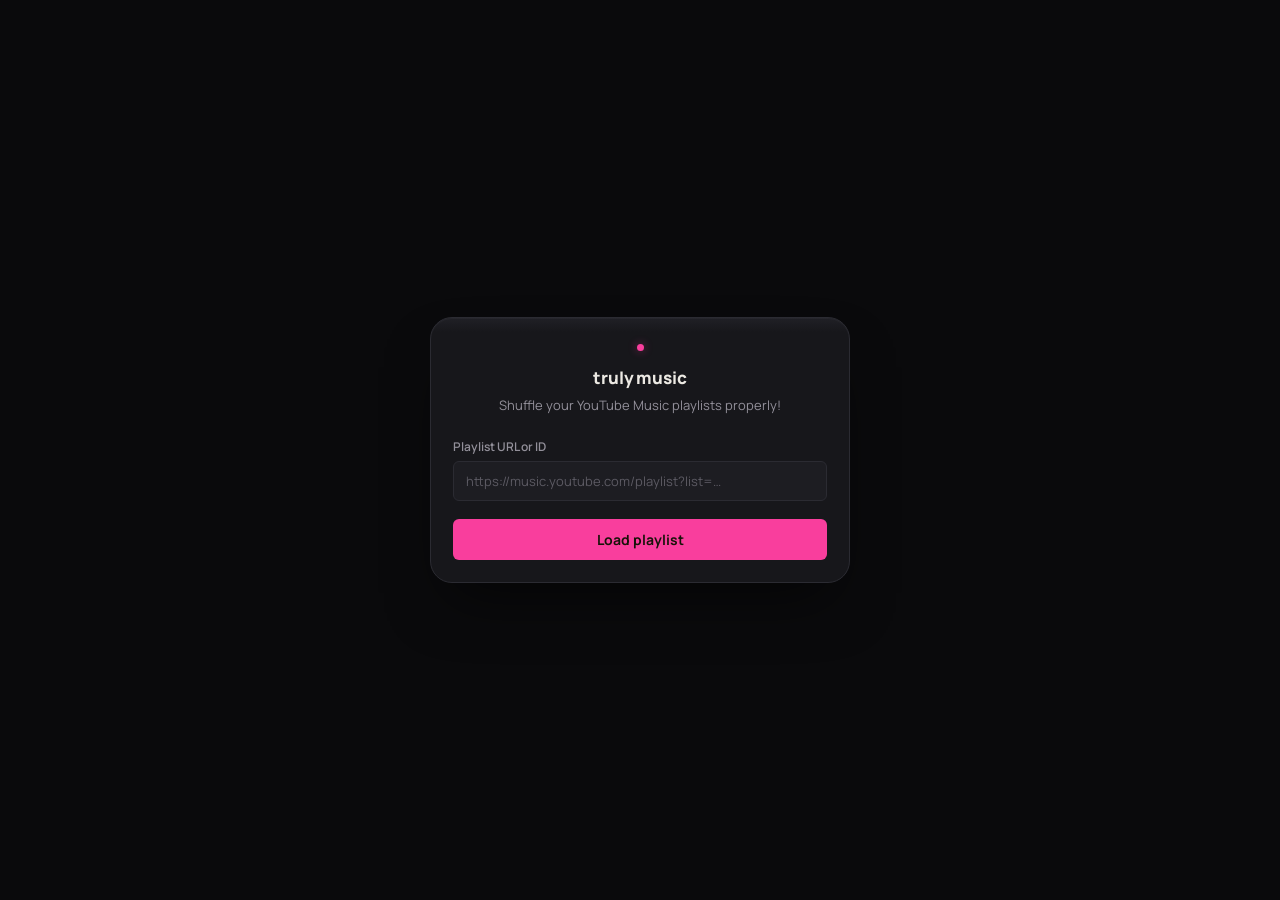
<file: index.html>
<!DOCTYPE html>
<html lang="en">
<head>
    <meta charset="UTF-8">
    <meta name="viewport" content="width=device-width, initial-scale=1.0">
    <title>Truly Music</title>
    <link rel="preconnect" href="https://fonts.googleapis.com">
    <link rel="preconnect" href="https://fonts.gstatic.com" crossorigin>
    <link rel="icon" href="./images/favicon.svg" type="image/svg+xml">
    <link rel="stylesheet"
          href="https://fonts.googleapis.com/css2?family=Manrope:wght@400;500;600;700;800&family=IBM+Plex+Mono:wght@400;500;600&display=swap"/>
    <link rel="stylesheet"
          href="https://fonts.googleapis.com/css2?family=Material+Symbols+Outlined:opsz,wght,FILL@24,300,0..1"/>
    <link rel="stylesheet" href="./style.css"/>
    <script src="./script.js" defer></script>
</head>
<body>

<!-- ============ SETUP SCREEN ============ -->
<div id="setup-screen" class="device-panel screen">
    <div class="setup-card">
        <div class="setup-header">
            <span class="power-dot"></span>
            <h1>truly music</h1>
            <p>Shuffle your YouTube Music playlists properly!</p>
        </div>

        <div class="field">
            <label for="playlist-input">Playlist URL or ID</label>
            <input id="playlist-input" type="text" placeholder="https://music.youtube.com/playlist?list=…"
                   autocomplete="off" spellcheck="false">
        </div>

        <button id="load-playlist-btn" class="btn-primary">Load playlist</button>
        <p id="setup-error" class="error-text hidden"></p>
        <div id="setup-loading" class="loading-row hidden">
            <span class="spinner"></span>
            <span id="setup-loading-text">Fetching tracks…</span>
        </div>

        <div id="saved-section" class="hidden">
            <div class="divider">recent playlists</div>
            <ul id="saved-list" class="saved-list"></ul>
        </div>
    </div>
</div>

<!-- ============ PLAYER SCREEN ============ -->
<div id="player-screen" class="device-panel screen hidden">
    <div class="topbar">
        <div class="brand">
            <span id="power-dot" class="power-dot"></span>
            <span class="wordmark" draggable="false">truly music</span>
        </div>
        <div class="topbar-actions">
            <button id="queue-btn" class="icon-btn" title="Open queue" aria-label="Open queue">
                <span class="material-symbols-outlined">menu</span>
            </button>
            <button id="home-btn" class="icon-btn" title="Change playlist" aria-label="Change playlist">
                <span class="material-symbols-outlined">settings</span>
            </button>
        </div>
    </div>

    <div class="display-frame">
        <div id="yt-player"></div>
    </div>

    <div class="track-info">
        <a id="track-title" class="track-title" href="#" target="_blank" rel="noopener noreferrer"
           title="Open on YouTube">—</a>
        <a id="track-channel" class="track-channel" href="#" target="_blank" rel="noopener noreferrer"
           title="Open artist on YouTube Music">—</a>
    </div>

    <div class="progress-row">
        <span id="cur-time" class="time" draggable="false">0:00</span>
        <input id="seek-input" type="range" min="0" max="100" value="0" step="0.1" aria-label="Seek">
        <span id="dur-time" class="time end" draggable="false">0:00</span>
    </div>

    <div class="controls-row">
        <button id="reshuffle-btn" class="btn-circle" title="Reshuffle queue" aria-label="Reshuffle queue">
            <span class="material-symbols-outlined filled">shuffle</span>
        </button>
        <button id="prev-btn" class="btn-circle" title="Previous" aria-label="Previous track">
            <span class="material-symbols-outlined filled">skip_previous</span>
        </button>
        <button id="play-pause-btn" class="btn-circle primary" title="Play/Pause" aria-label="Play or pause">
            <span id="icon-play" class="material-symbols-outlined filled">play_arrow</span>
            <span id="icon-pause" class="material-symbols-outlined filled" style="display:none;">pause</span>
        </button>
        <button id="next-btn" class="btn-circle" title="Next" aria-label="Next track">
            <span class="material-symbols-outlined filled">skip_next</span>
        </button>
        <button id="repeat-btn" class="btn-circle" title="Repeat: off" aria-label="Repeat mode">
            <span class="material-symbols-outlined filled">repeat</span>
            <span id="repeat-badge" class="repeat-badge hidden">1</span>
        </button>
    </div>

    <div class="volume-row">
        <span class="material-symbols-outlined">volume_up</span>
        <input id="volume-input" type="range" min="0" max="100" value="80" aria-label="Volume">
    </div>

    <!-- ============ QUEUE DRAWER ============ -->
    <div id="drawer-backdrop" class="drawer-backdrop"></div>
    <div id="queue-drawer" class="drawer">
        <div class="drawer-header">
            <h2>Up next</h2>
            <button id="drawer-close-btn" class="icon-btn" aria-label="Close queue">
                <span class="material-symbols-outlined">close</span>
            </button>
        </div>
        <ul id="queue-list" class="queue-list"></ul>
    </div>
</div>

<div id="toast" class="toast"></div>

<div id="yt-player-container">
    <div id="yt-player"></div>
</div>
<audio id="silent-audio" loop></audio>

</body>
</html>
</file>
<file: style.css>
:root {
    --bg: #0a0a0c;
    --panel: #17171b;
    --panel-2: #1d1d22;
    --panel-raised: #202026;
    --border: #2b2b32;
    --border-soft: #232329;
    --text: #ece9e3;
    --text-dim: #93909a;
    --text-faint: #5c5a63;
    --accent: #f93e9d;
    --accent-dim: #5f173b;
    --accent-glow: rgba(249, 62, 157, 0.28);
    --danger: #d16a63;
    --sans: 'Manrope', system-ui, -apple-system, sans-serif;
    --mono: 'IBM Plex Mono', ui-monospace, 'SF Mono', Menlo, monospace;
    --radius-lg: 22px;
    --radius-md: 12px;
    --radius-sm: 6px;
}

* {
    box-sizing: border-box;
}

html, body {
    margin: 0;
    padding: 0;
    min-height: 100vh;
    background: var(--bg);
    color: var(--text);
    font-family: var(--sans), sans-serif;
    overflow-x: hidden;
}

body {
    display: flex;
    align-items: center;
    justify-content: center;
    padding: 32px 16px;
}

button, input {
    font-family: inherit;
    color: inherit;
}

button {
    cursor: pointer;
    background: none;
    border: none;
}

button:focus-visible,
input:focus-visible,
.queue-item:focus-visible,
.saved-item:focus-visible,
.track-title:focus-visible,
.track-channel:focus-visible {
    outline: 2px solid var(--accent);
    outline-offset: 2px;
}

.hidden {
    display: none !important;
}

span.material-symbols-outlined {
    -webkit-user-select: none;
    user-select: none;
    font-size: inherit;
    font-variation-settings: 'FILL' 0, 'wght' 300, 'opsz' 24;
}

span.material-symbols-outlined.filled {
    font-variation-settings: 'FILL' 1, 'wght' 300, 'opsz' 24;
}

/* ---------- device panel ---------- */

.device-panel {
    width: min(420px, 100%);
    background: linear-gradient(180deg, var(--panel-raised) 0%, var(--panel) 14px, var(--panel) 100%);
    border: 1px solid var(--border);
    border-radius: var(--radius-lg);
    padding: 22px;
    box-shadow: 0 30px 60px -20px rgba(0, 0, 0, 0.6), inset 0 1px 0 rgba(255, 255, 255, 0.03);
    position: relative;
}

.topbar {
    display: flex;
    align-items: center;
    justify-content: space-between;
    margin-bottom: 18px;
}

.brand {
    display: flex;
    align-items: center;
    gap: 8px;
}

.power-dot {
    width: 7px;
    height: 7px;
    border-radius: 50%;
    background: var(--accent);
    box-shadow: 0 0 8px 1px var(--accent-glow);
}

@media (prefers-reduced-motion: no-preference) {
    .power-dot.playing {
        animation: pulse 2.2s ease-in-out infinite;
    }
}

@keyframes pulse {
    0%, 100% {
        opacity: 1;
    }
    50% {
        opacity: 0.35;
    }
}

.wordmark {
    -webkit-user-select: none;
    user-select: none;
    font-size: 13px;
    letter-spacing: 0.04em;
    color: var(--text-dim);
    font-weight: 600;
}

.topbar-actions {
    display: flex;
    gap: 6px;
}

.icon-btn {
    width: 32px;
    height: 32px;
    display: flex;
    align-items: center;
    justify-content: center;
    border-radius: 8px;
    color: var(--text-dim);
    transition: color .15s, background .15s;
}

.icon-btn:hover {
    color: var(--text);
    background: var(--panel-2);
}

.icon-btn span {
    font-size: 16px;
}

/* ---------- iframe display ---------- */

.display-frame {
    -webkit-user-select: none;
    user-select: none;
    cursor: pointer;
    position: relative;
    width: 100%;
    aspect-ratio: 1 / 1;
    border-radius: var(--radius-md);
    overflow: hidden;
    background: #000;
    border: 1px solid var(--border-soft);
    box-shadow: inset 0 0 0 1px rgba(255, 255, 255, 0.02), inset 0 10px 24px rgba(0, 0, 0, 0.5);
}

.display-frame::after {
    content: "";
    position: absolute;
    inset: 0;
    opacity: 0.35;
    pointer-events: none;
}

#yt-player {
    width: 100%;
    height: 200%;
    margin-top: -50%;
}

#yt-player iframe {
    width: 100%;
    height: 100%;
    display: block;
}

/* ---------- track info ---------- */

.track-info {
    margin-top: 16px;
    min-height: 46px;
}

.track-title {
    font-size: 16px;
    font-weight: 700;
    line-height: 1.3;
    overflow: hidden;
    text-overflow: ellipsis;
    display: -webkit-box;
    -webkit-line-clamp: 2;
    -webkit-box-orient: vertical;
    color: var(--text);
    text-decoration: none;
    white-space: nowrap;
}

.track-title:hover {
    color: var(--accent);
    text-decoration: underline;
}

.track-channel {
    margin-top: 3px;
    font-size: 13px;
    color: var(--text-dim);
    overflow: hidden;
    text-overflow: ellipsis;
    white-space: nowrap;
    text-decoration: none;
    display: inline-block;
    max-width: 100%;
}

.track-channel:hover {
    color: var(--accent);
    text-decoration: underline;
}

/* ---------- progress ---------- */

.progress-row {
    display: flex;
    align-items: center;
    gap: 10px;
    margin-top: 16px;
}

.time {
    -webkit-user-select: none;
    user-select: none;
    font-family: var(--mono), monospace;
    font-size: 11px;
    color: var(--text-faint);
    min-width: 34px;
}

.time.end {
    -webkit-user-select: none;
    user-select: none;
    text-align: right;
}

input[type="range"] {
    -webkit-appearance: none;
    appearance: none;
    flex: 1;
    height: 3px;
    border-radius: 3px;
    background: var(--border);
    outline-offset: 4px;
}

input[type="range"]::-webkit-slider-thumb {
    -webkit-appearance: none;
    width: 12px;
    height: 12px;
    border-radius: 50%;
    background: var(--accent);
    box-shadow: 0 0 0 3px rgba(249, 62, 157, 0.15);
    margin-top: -1.5px;
    cursor: pointer;
}

input[type="range"]::-moz-range-thumb {
    width: 12px;
    height: 12px;
    border: none;
    border-radius: 50%;
    background: var(--accent);
    cursor: pointer;
}

input[type="range"]::-moz-range-track {
    height: 3px;
    border-radius: 3px;
    background: var(--border);
}

/* ---------- controls ---------- */

.controls-row {
    display: flex;
    align-items: center;
    justify-content: center;
    gap: 14px;
    margin-top: 20px;
}

.btn-circle {
    display: flex;
    align-items: center;
    justify-content: center;
    width: 38px;
    height: 38px;
    border-radius: 50%;
    border: 1px solid var(--border);
    color: var(--text-dim);
    transition: border-color .15s, color .15s, background .15s;
    position: relative;
}

.btn-circle:hover {
    border-color: var(--accent-dim);
    color: var(--text);
}

.btn-circle span {
    font-size: 16px;
}

.btn-circle.active {
    color: var(--accent);
    border-color: var(--accent-dim);
}

.btn-circle.primary {
    width: 54px;
    height: 54px;
    background: var(--accent);
    border: none;
    color: #171308;
    box-shadow: 0 6px 18px -4px var(--accent-glow);
}

.btn-circle.primary:hover {
    color: #171308;
    filter: brightness(1.06);
}

.btn-circle.primary span {
    font-size: 18px;
}

.repeat-badge {
    position: absolute;
    bottom: -3px;
    right: -3px;
    font-family: var(--mono), monospace;
    font-size: 8px;
    background: var(--accent);
    color: #171308;
    border-radius: 50%;
    width: 12px;
    height: 12px;
    display: flex;
    align-items: center;
    justify-content: center;
    line-height: 1;
}

/* ---------- volume ---------- */

.volume-row {
    display: flex;
    align-items: center;
    gap: 10px;
    margin-top: 22px;
    padding: 0 4px;
    color: var(--text-faint);
}

.volume-row span {
    font-size: 14px;
    flex-shrink: 0;
}

/* ---------- toast ---------- */

.toast {
    position: fixed;
    bottom: 22px;
    left: 50%;
    transform: translateX(-50%) translateY(6px);
    background: var(--panel-raised);
    border: 1px solid var(--border);
    color: var(--text);
    font-size: 13px;
    padding: 9px 16px;
    border-radius: 999px;
    opacity: 0;
    pointer-events: none;
    transition: opacity .2s, transform .2s;
    z-index: 50;
    max-width: 90vw;
    text-align: center;
}

.toast.show {
    opacity: 1;
    transform: translateX(-50%) translateY(0);
}

/* ---------- queue drawer ---------- */

.drawer-backdrop {
    position: fixed;
    inset: 0;
    background: rgba(0, 0, 0, 0.55);
    opacity: 0;
    pointer-events: none;
    transition: opacity .2s;
    z-index: 20;
}

.drawer-backdrop.open {
    opacity: 1;
    pointer-events: auto;
}

.drawer {
    position: absolute;
    top: 0;
    left: 100%;
    margin-left: 14px;
    height: 100%;
    width: min(320px, 90vw);
    background: var(--panel-2);
    border: 1px solid var(--border);
    border-radius: var(--radius-lg);
    box-shadow: 0 30px 60px -20px rgba(0, 0, 0, 0.6);
    z-index: 21;
    display: flex;
    flex-direction: column;
    transform-origin: left center;
    transform: translateX(-24px) scale(0.96);
    opacity: 0;
    pointer-events: none;
    transition: transform .38s cubic-bezier(0.22, 1, 0.36, 1), opacity .28s ease;
}

.drawer.open {
    transform: translateX(0) scale(1);
    opacity: 1;
    pointer-events: auto;
}

@media (max-width: 899px) {
    .drawer {
        position: fixed;
        top: auto;
        left: 0;
        right: 0;
        bottom: 0;
        margin-left: 0;
        height: min(70vh, 620px);
        max-height: 88vh;
        width: 100%;
        border-radius: 18px 18px 0 0;
        border-bottom: none;
        box-shadow: 0 -24px 50px -12px rgba(0, 0, 0, 0.55);
        transform-origin: center bottom;
        transform: translateY(100%) scale(1);
    }

    .drawer.open {
        transform: translateY(0) scale(1);
    }
}

.drawer-header {
    -webkit-user-select: none;
    user-select: none;
    padding: 18px 18px 12px;
    border-bottom: 1px solid var(--border-soft);
    display: flex;
    align-items: center;
    justify-content: space-between;
    gap: 10px;
}

.drawer-header h2 {
    font-size: 14px;
    margin: 0 0 4px;
    font-weight: 700;
}

.drawer-header p {
    font-size: 12px;
    color: var(--text-faint);
    margin: 0;
    line-height: 1.5;
}

.drawer-actions {
    padding: 12px 18px;
    border-bottom: 1px solid var(--border-soft);
    display: flex;
    gap: 8px;
}

.btn-chip {
    display: flex;
    align-items: center;
    gap: 6px;
    padding: 7px 12px;
    border-radius: 999px;
    border: 1px solid var(--border);
    color: var(--text-dim);
    font-size: 12px;
    font-weight: 600;
    transition: border-color .15s, color .15s;
}

.btn-chip:hover {
    border-color: var(--accent-dim);
    color: var(--text);
}

.btn-chip span {
    font-size: 12px;
}

.queue-list {
    list-style: none;
    margin: 0;
    padding: 6px 0;
    overflow-y: auto;
    flex: 1;
}

.queue-item {
    -webkit-user-select: none;
    user-select: none;
    display: flex;
    align-items: center;
    gap: 10px;
    padding: 8px 18px;
    cursor: pointer;
    border-left: 2px solid transparent;
}

.queue-item:hover {
    background: var(--panel-raised);
}

.queue-item.active {
    border-left-color: var(--accent);
    background: var(--panel-raised);
}

.queue-item .idx {
    font-family: var(--mono), monospace;
    font-size: 11px;
    color: var(--text-faint);
    width: 18px;
    flex-shrink: 0;
    text-align: right;
}

.queue-item.active .idx {
    color: var(--accent);
}

.queue-item .thumb {
    width: 42px;
    height: 24px;
    object-fit: cover;
    border-radius: 4px;
    flex-shrink: 0;
    background: #000;
}

.queue-item .meta {
    min-width: 0;
    flex: 1;
}

.queue-item .q-title {
    font-size: 13px;
    font-weight: 600;
    white-space: nowrap;
    overflow: hidden;
    text-overflow: ellipsis;
}

.queue-item .q-channel {
    font-size: 11px;
    color: var(--text-faint);
    white-space: nowrap;
    overflow: hidden;
    text-overflow: ellipsis;
}

.empty-note {
    padding: 24px 18px;
    color: var(--text-faint);
    font-size: 13px;
    text-align: center;
    line-height: 1.6;
}

/* ---------- setup screen ---------- */

.setup-card {
    padding-top: 4px;
}

.setup-header {
    text-align: center;
    margin-bottom: 22px;
}

.setup-header .power-dot {
    display: inline-block;
    margin-bottom: 10px;
}

.setup-header h1 {
    font-size: 17px;
    margin: 0 0 6px;
    font-weight: 800;
    letter-spacing: -0.01em;
}

.setup-header p {
    font-size: 13px;
    color: var(--text-dim);
    line-height: 1.6;
    max-width: 320px;
    margin: 0 auto;
}

.field {
    -webkit-user-select: none;
    user-select: none;
    margin-bottom: 14px;
}

.field label {
    display: block;
    font-size: 12px;
    color: var(--text-dim);
    margin-bottom: 6px;
    font-weight: 600;
}

.field input {
    width: 100%;
    background: var(--panel-2);
    border: 1px solid var(--border);
    border-radius: var(--radius-sm);
    padding: 10px 12px;
    font-size: 13px;
    transition: border-color .15s;
}

.field input::placeholder {
    color: var(--text-faint);
}

.field input:focus {
    border-color: var(--accent-dim);
    outline: none;
}

.btn-primary {
    -webkit-user-select: none;
    user-select: none;
    width: 100%;
    background: var(--accent);
    color: #171308;
    font-weight: 700;
    font-size: 14px;
    padding: 11px;
    border-radius: var(--radius-sm);
    margin-top: 4px;
    transition: filter .15s;
}

.btn-primary:hover {
    filter: brightness(1.06);
}

.btn-primary:disabled {
    opacity: 0.55;
    cursor: default;
    filter: none;
}

.error-text {
    color: var(--danger);
    font-size: 12px;
    margin-top: 8px;
    line-height: 1.5;
}

.divider {
    -webkit-user-select: none;
    user-select: none;
    display: flex;
    align-items: center;
    gap: 10px;
    margin: 20px 0 14px;
    color: var(--text-faint);
    font-size: 11px;
}

.divider::before, .divider::after {
    content: "";
    flex: 1;
    height: 1px;
    background: var(--border-soft);
}

.saved-list {
    list-style: none;
    margin: 0;
    padding: 0;
    display: flex;
    flex-direction: column;
    gap: 6px;
}

.saved-item {
    display: flex;
    align-items: center;
    gap: 10px;
    padding: 9px 10px;
    border-radius: var(--radius-sm);
    border: 1px solid var(--border);
    background: var(--panel-2);
}

.saved-item .saved-main {
    flex: 1;
    min-width: 0;
    text-align: left;
    background: none;
    border: none;
    padding: 0;
    cursor: pointer;
}

.saved-item .saved-title {
    font-size: 13px;
    font-weight: 600;
    white-space: nowrap;
    overflow: hidden;
    text-overflow: ellipsis;
}

.saved-item .saved-id {
    font-family: var(--mono), monospace;
    font-size: 11px;
    color: var(--text-faint);
}

.saved-item .refresh-btn, .saved-item .remove-btn {
    width: 22px;
    height: 22px;
    display: flex;
    align-items: center;
    justify-content: center;
    color: var(--text-faint);
    border-radius: 6px;
    flex-shrink: 0;
}

.saved-item .refresh-btn:hover {
    color: var(--text);
    background: var(--panel-raised);
}

.saved-item .remove-btn:hover {
    color: var(--danger);
    background: rgba(209, 106, 99, 0.1);
}

.saved-item .refresh-btn span, .saved-item .remove-btn span {
    font-size: 14px;
}

.loading-row {
    display: flex;
    align-items: center;
    justify-content: center;
    gap: 8px;
    padding: 18px 0 4px;
    font-size: 13px;
    color: var(--text-dim);
}

.spinner {
    width: 13px;
    height: 13px;
    border-radius: 50%;
    border: 2px solid var(--border);
    border-top-color: var(--accent);
}

@media (prefers-reduced-motion: no-preference) {
    .spinner {
        animation: spin .7s linear infinite;
    }
}

@keyframes spin {
    to {
        transform: rotate(360deg);
    }
}
</file>
